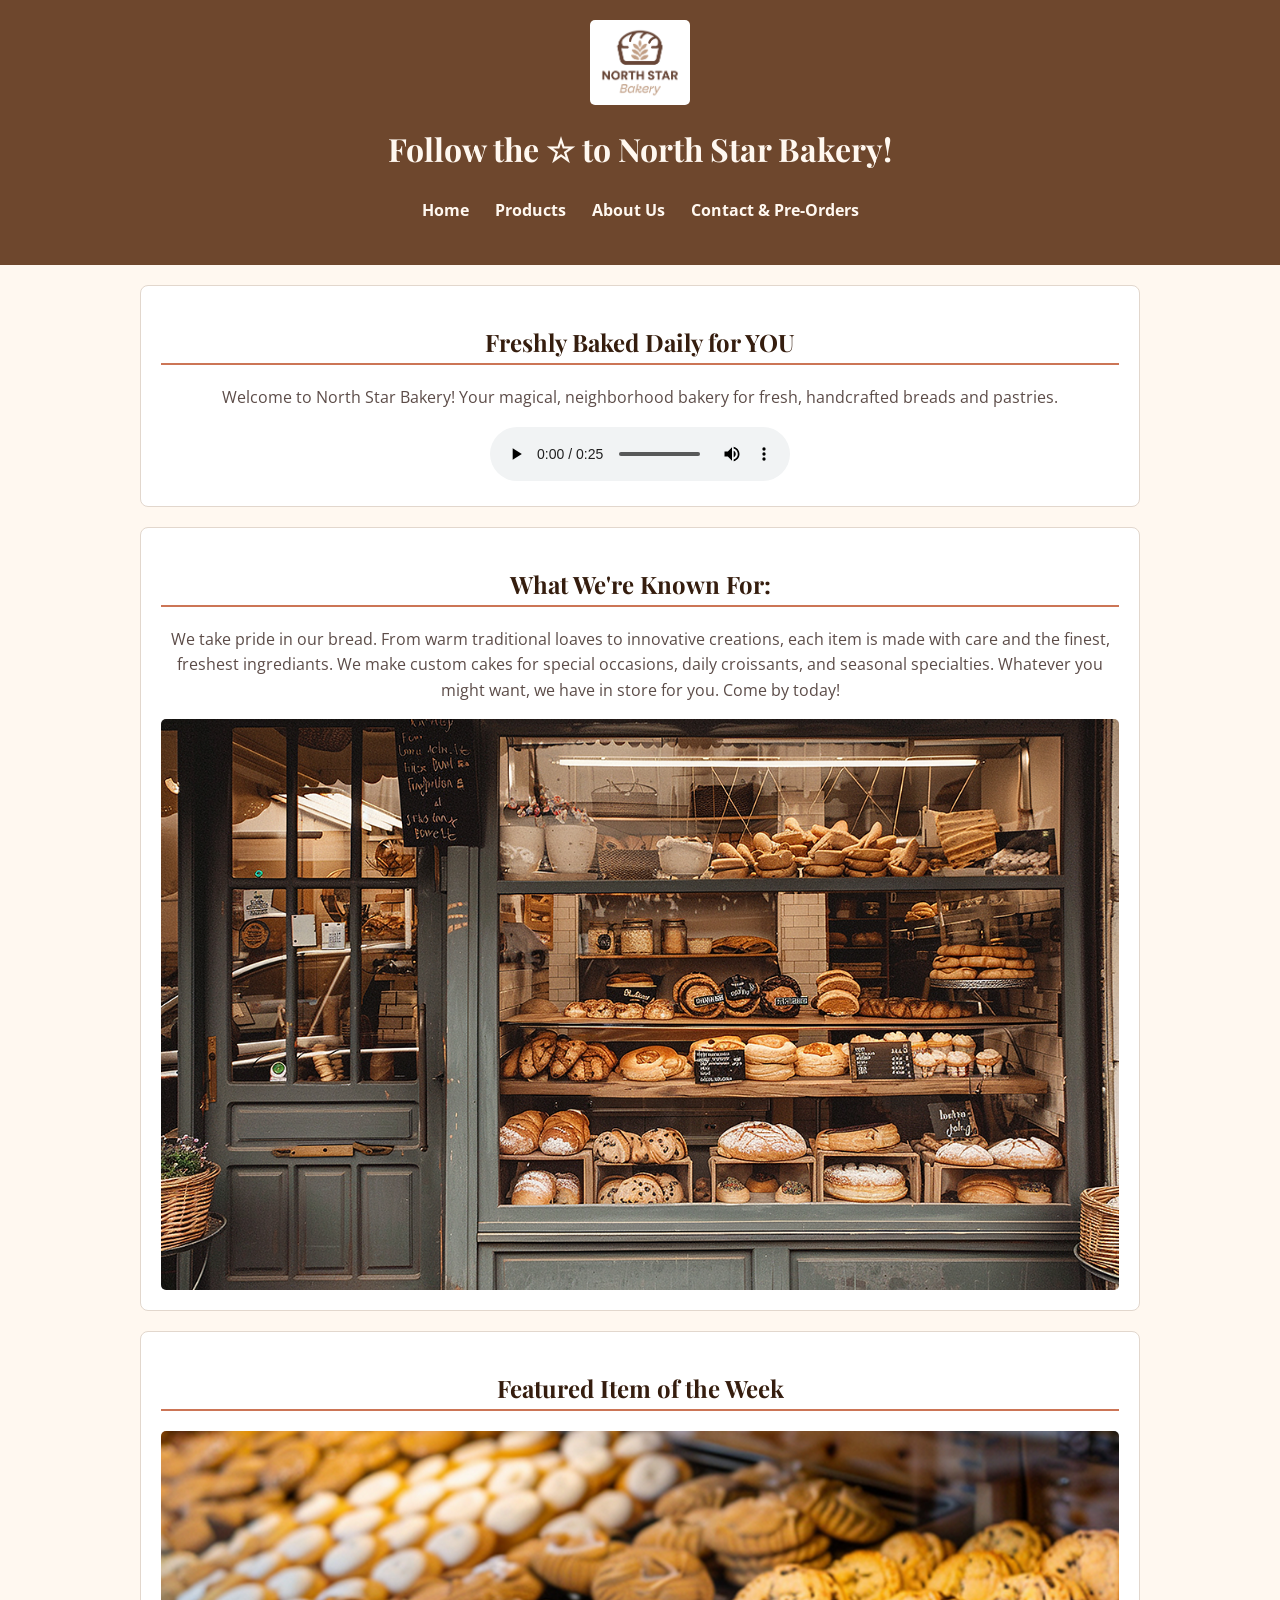
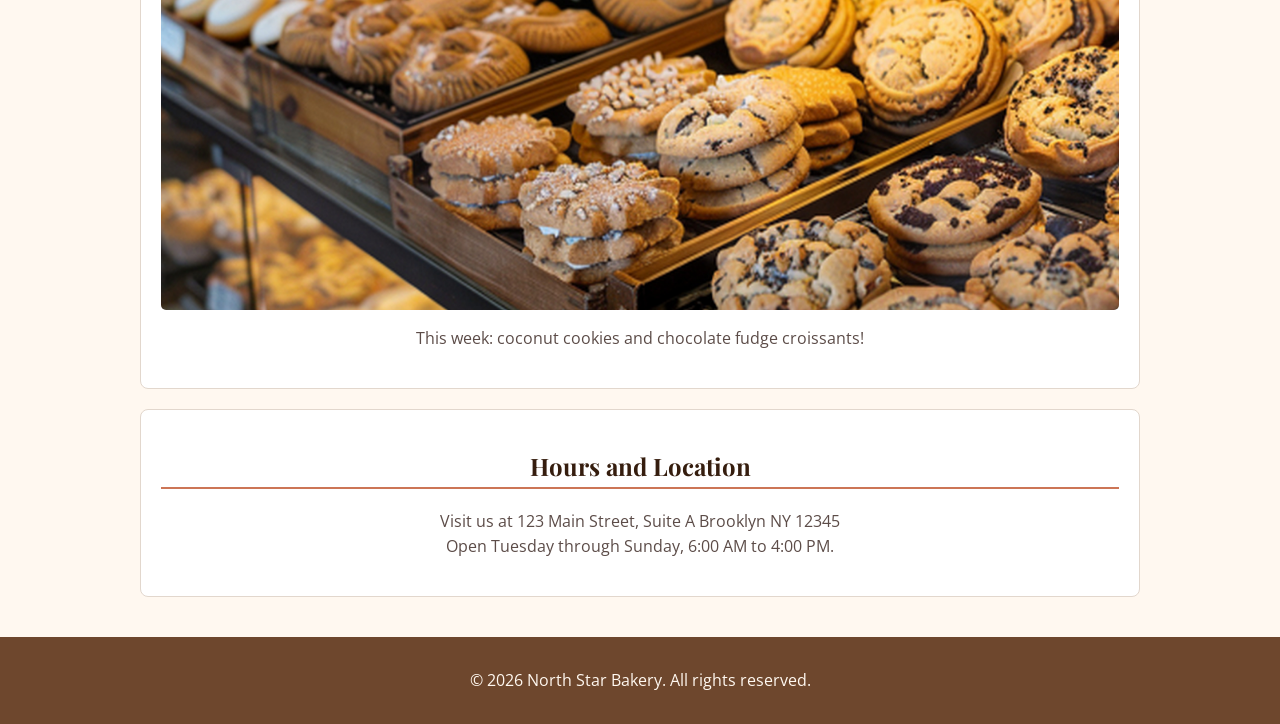
<file: html-structure/index.html>
<!DOCTYPE html>
<html lang="en">
<head>
    <meta charset="UTF-8">
    <meta name="viewport" content="width=device-width, initial-scale=1.0">
    <link rel="preconnect" href="https://fonts.googleapis.com">
    <link rel="preconnect" href="https://fonts.gstatic.com" crossorigin>
    <link href="https://fonts.googleapis.com/css2?family=Open+Sans:wght@400;600&family=Playfair+Display:wght@600;700&display=swap" rel="stylesheet">
    <link rel="stylesheet" href="css/styles.css">
    <title>North Star Bakery - ☆</title>
</head>
<body>

    <header>
        <img src="pictures-and-videos/bakery-logo_c.png" alt="North Star Bakery Logo">
        <h1>Follow the ☆ to North Star Bakery! </h1>
        <nav>
            <ul>
                <li><a href="index.html">Home</a></li>
                <li><a href="products.html">Products</a></li>
                <li><a href="about.html">About Us</a></li>
                <li><a href="contact.html">Contact & Pre-Orders</a></li>
            </ul>
        </nav>
    </header>

    <main>
        <section>
            <h2>Freshly Baked Daily for YOU</h2>
            <p>Welcome to North Star Bakery! Your magical, neighborhood bakery for fresh, handcrafted breads and pastries. </p>
            
            <audio controls>
                <source src="pictures-and-videos/bakery-welcome_c.mp3" type="audio/mpeg">
                Unfortunately, your browser is unable to support the audio element. 
            </audio>
            
        </section>

        <section>
            <h2>What We're Known For:</h2>
            <p>We take pride in our bread. From warm traditional loaves to innovative creations, each item is made with care and the finest, freshest ingrediants.
                We make custom cakes for special occasions, daily croissants, and seasonal specialties. Whatever you might want, we have in store for you. Come by today! </p>
            <img src="pictures-and-videos/bakery-storefront_c.png" alt="Front view of the North Star Bakery storefront with welcoming window displays">
        </section>

        <section>
            <h2>Featured Item of the Week</h2>
            <picture>
                <source media="(min-width: 800px)" srcset="pictures-and-videos/bakery-feature-large_c.png">
                <img src="pictures-and-videos/bakery-feature-small_c.png" alt="Fresh out of the oven: pastry of the week!">
                <p>This week: coconut cookies and chocolate fudge croissants!</p>
            </picture>
        </section>

        <section>
            <h2>Hours and Location</h2>
            <p> Visit us at 123 Main Street, Suite A Brooklyn NY 12345<br>
                Open Tuesday through Sunday, 6:00 AM to 4:00 PM.</p>
        </section>
    </main>

    <footer>
        <p> © 2026 North Star Bakery. All rights reserved. </p>
    </footer>
    <script src="script.js"></script>

</body>
</html>
</file>
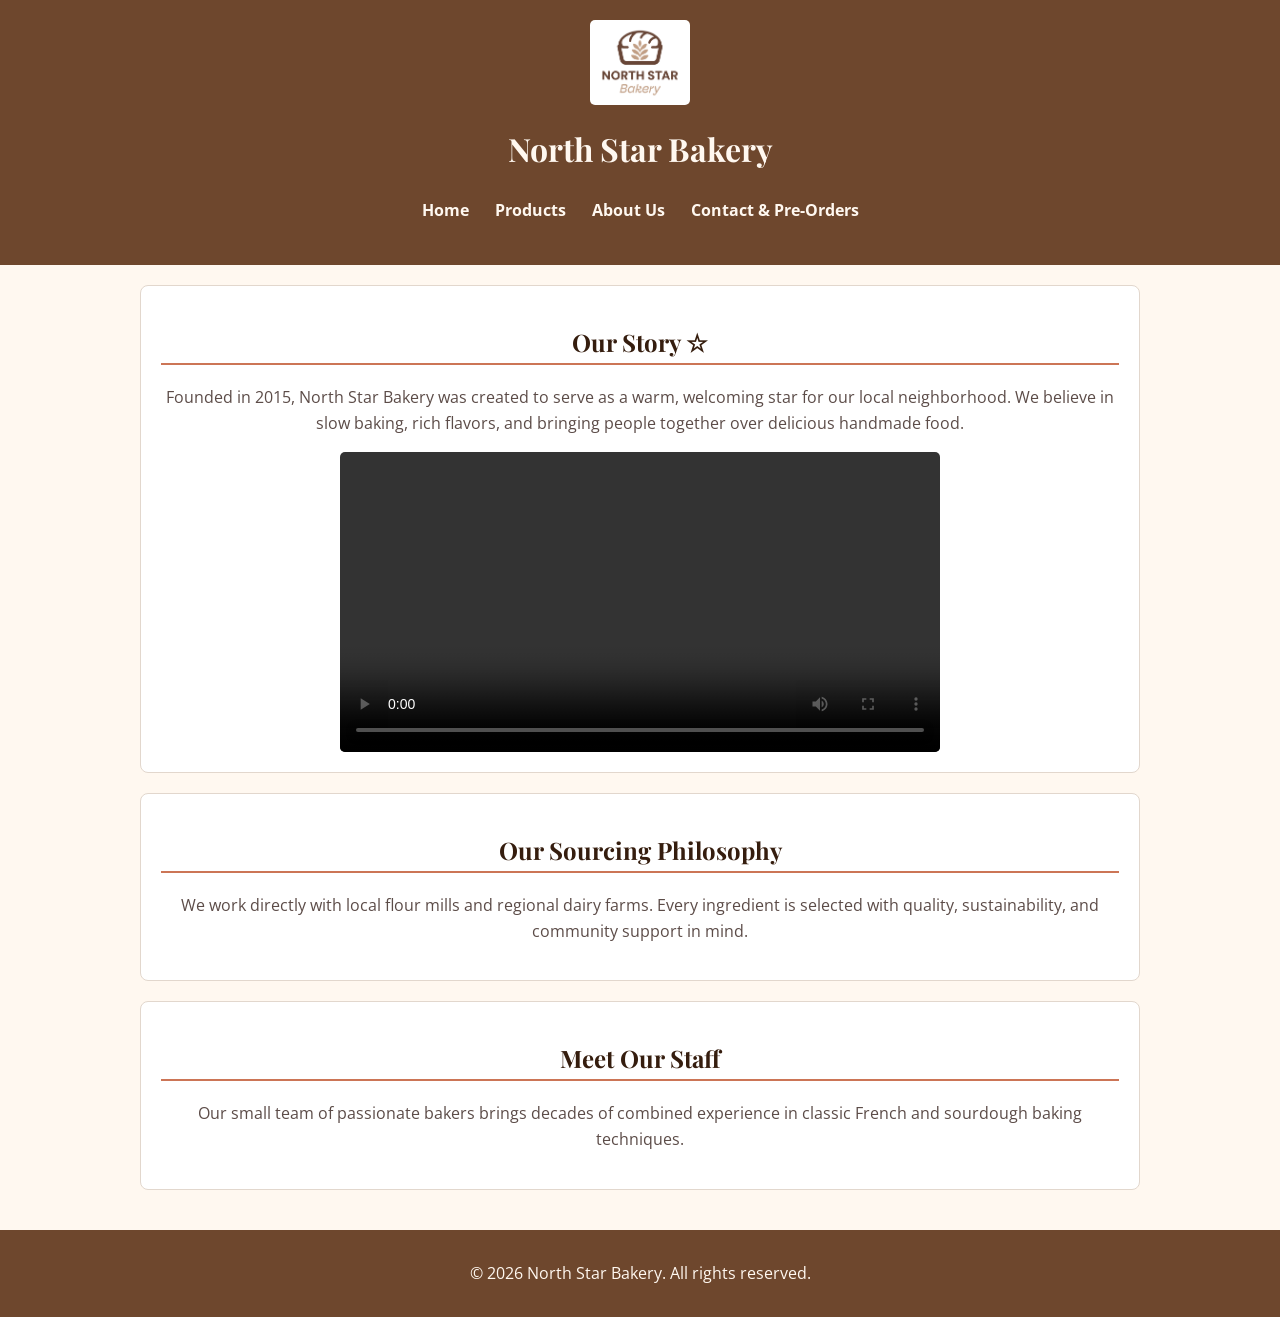
<file: html-structure/about.html>
<!DOCTYPE html>
<html lang="en">
<head>
    <meta charset="UTF-8">
    <meta name="viewport" content="width=device-width, initial-scale=1.0">
    <link rel="preconnect" href="https://fonts.googleapis.com">
    <link rel="preconnect" href="https://fonts.gstatic.com" crossorigin>
    <link href="https://fonts.googleapis.com/css2?family=Open+Sans:wght@400;600&family=Playfair+Display:wght@600;700&display=swap" rel="stylesheet">
    <link rel="stylesheet" href="css/styles.css">
    <title>North Star Bakery - About Us</title>
</head>
<body>

    <header>
        <img src="pictures-and-videos/bakery-logo_c.png" alt="North Star Bakery Logo">
        <h1>North Star Bakery</h1>
        <nav>
            <ul>
                <li><a href="index.html">Home</a></li>
                <li><a href="products.html">Products</a></li>
                <li><a href="about.html">About Us</a></li>
                <li><a href="contact.html">Contact & Pre-Orders</a></li>
            </ul>
        </nav>
    </header>

    <main>
        <section>
            <h2>Our Story ☆</h2>
            <p>Founded in 2015, North Star Bakery was created to serve as a warm, welcoming star for our local neighborhood. We believe in slow baking, rich flavors, and bringing people together over delicious handmade food. </p>
            
            <video controls width="600">
                <source src="pictures-and-videos/bakery-behind-scenes_c.mp4" type="video/mp4">
                Your browser does not support the video tag.
            </video>
        </section>

        <section>
            <h2>Our Sourcing Philosophy</h2>
            <p>We work directly with local flour mills and regional dairy farms. Every ingredient is selected with quality, sustainability, and community support in mind.</p>
        </section>

        <section>
            <h2>Meet Our Staff</h2>
            <p>Our small team of passionate bakers brings decades of combined experience in classic French and sourdough baking techniques. </p>
        </section>
    </main>

    <footer>
        <p> © 2026 North Star Bakery. All rights reserved. </p>
    </footer>
    <script src="script.js"></script>

</body>
</html>
</file>
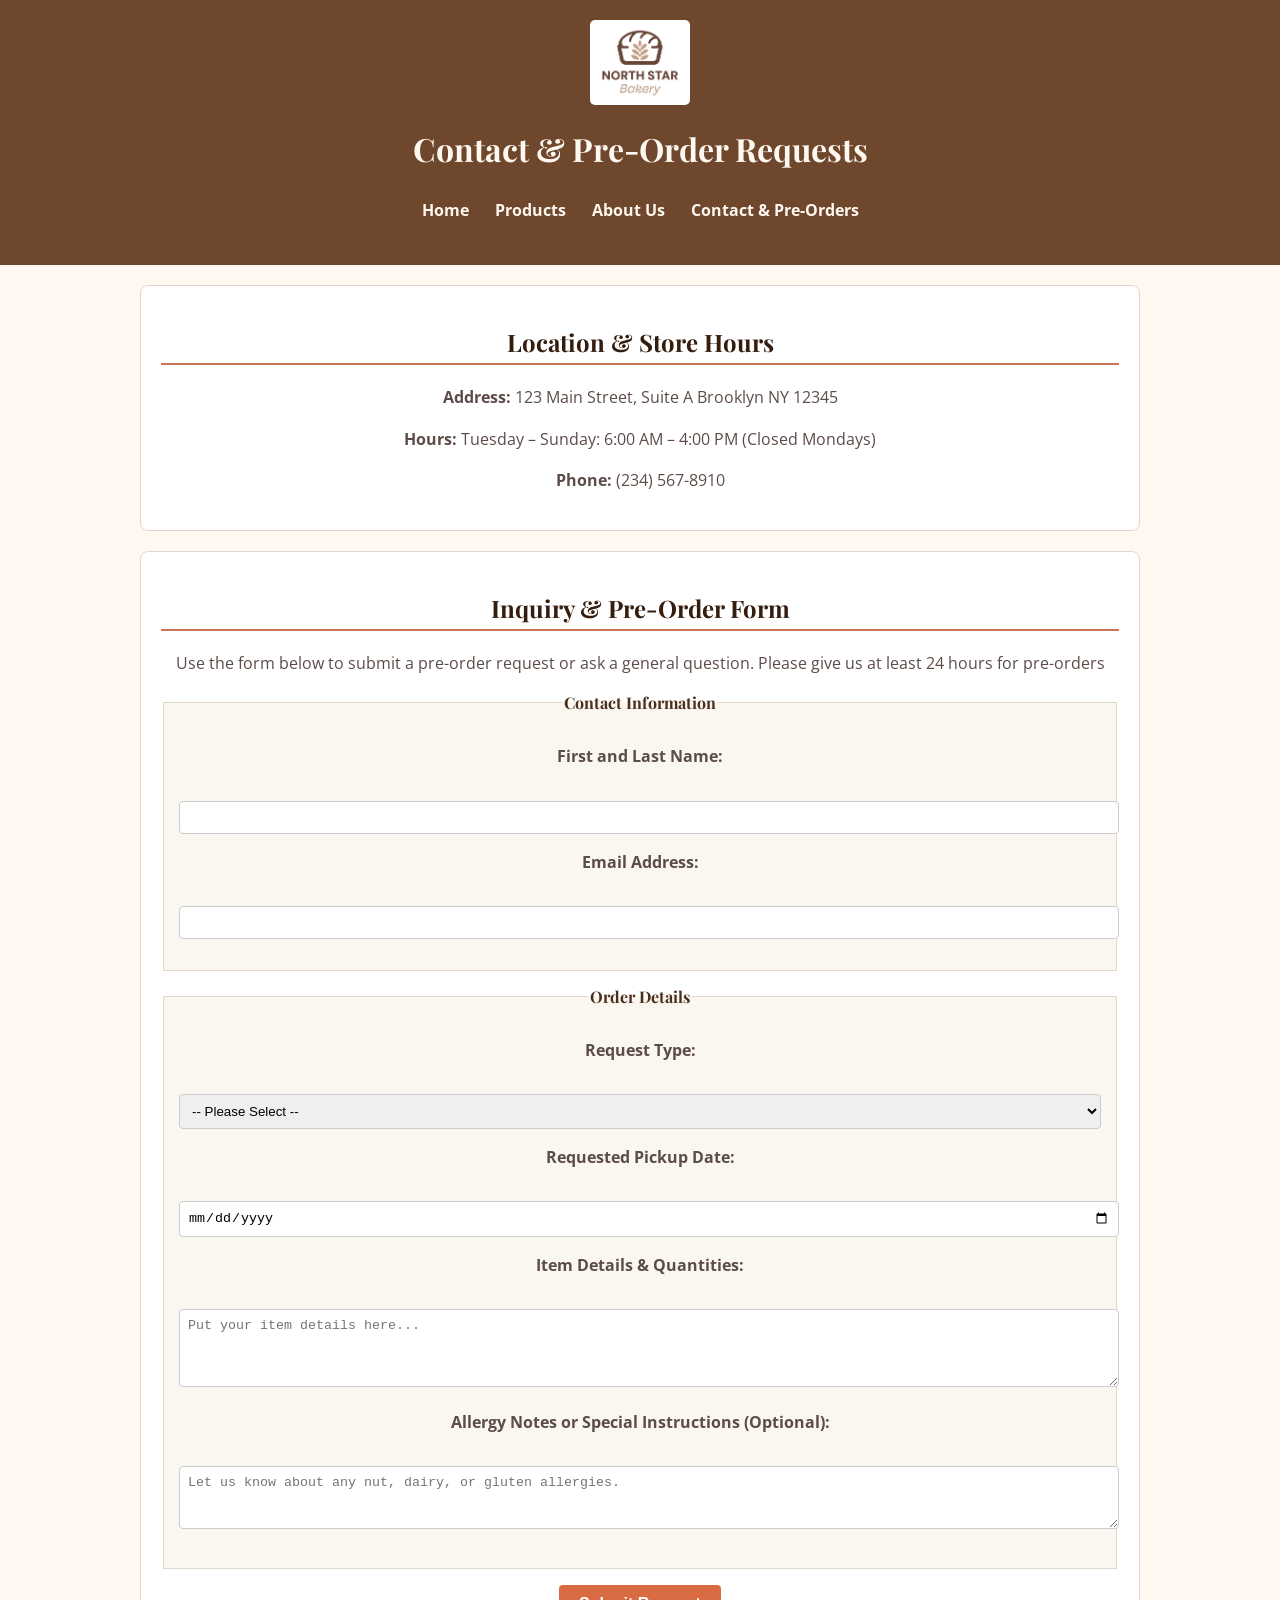
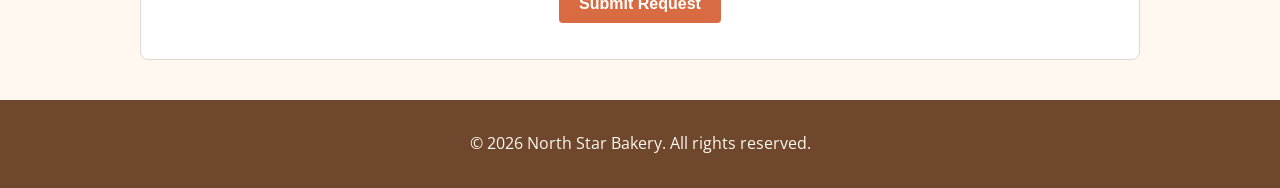
<file: html-structure/contact.html>
<!DOCTYPE html>
<html lang="en">
<head>
    <meta charset="UTF-8">
    <meta name="viewport" content="width=device-width, initial-scale=1.0">
    <link rel="preconnect" href="https://fonts.googleapis.com">
    <link rel="preconnect" href="https://fonts.gstatic.com" crossorigin>
    <link href="https://fonts.googleapis.com/css2?family=Open+Sans:wght@400;600&family=Playfair+Display:wght@600;700&display=swap" rel="stylesheet">
    <link rel="stylesheet" href="css/styles.css">
    <title>North Star Bakery - Contact & Pre-Orders</title>
</head>
<body>
    
    <header>
        <img src="pictures-and-videos/bakery-logo_c.png" alt="North Star Bakery Logo">
        <h1>Contact & Pre-Order Requests</h1>
        <nav>
            <ul>
                <li><a href="index.html">Home</a></li>
                <li><a href="products.html">Products</a></li>
                <li><a href="about.html">About Us</a></li>
                <li><a href="contact.html">Contact & Pre-Orders</a></li>
            </ul>
        </nav>
    </header>
    <main>
        <section>
            <h2>Location & Store Hours</h2>
            <p><strong>Address:</strong> 123 Main Street, Suite A Brooklyn NY 12345</p>
            <p><strong>Hours:</strong> Tuesday – Sunday: 6:00 AM – 4:00 PM (Closed Mondays)</p>
            <p><strong>Phone:</strong> (234) 567-8910</p>
        </section>

        <section>
            <h2>Inquiry & Pre-Order Form</h2>
            <p>Use the form below to submit a pre-order request or ask a general question. Please give us at least 24 hours for pre-orders</p>
            
            <form>
                <fieldset>
                    <legend>Contact Information</legend>
                    
                    <p>
                        <label for="full-name">First and Last Name:</label><br>
                        <input type="text" id="full-name" name="full_name" required>
                    </p>
                    
                    <p>
                        <label for="email">Email Address:</label><br>
                        <input type="email" id="email" name="email" required>
                    </p>
                </fieldset>

                <fieldset>
                    <legend>Order Details</legend>

                    <p>
                        <label for="request-type">Request Type:</label><br>
                        <select id="request-type" name="request_type" required>
                            <option value="">-- Please Select --</option>
                            <option value="pre-order">Pre-Order</option>
                            <option value="general-inquiry">General Question</option>
                            <option value="catering">Catering Inquiry</option>
                        </select>
                    </p>

                    <p>
                        <label for="pickup-date">Requested Pickup Date:</label><br>
                        <input type="date" id="pickup-date" name="pickup_date" required>
                    </p>

                    <p>
                        <label for="item-details">Item Details & Quantities:</label><br>
                        <textarea id="item-details" name="item_details" rows="4" cols="40" placeholder="Put your item details here..." required></textarea>
                    </p>

                    <p>
                        <label for="allergy-notes">Allergy Notes or Special Instructions (Optional):</label><br>
                        <textarea id="allergy-notes" name="allergy_notes" rows="3" cols="40" placeholder="Let us know about any nut, dairy, or gluten allergies."></textarea>
                    </p>
                </fieldset>

                <p>
                    <button type="submit">Submit Request</button>
                </p>
            </form>
        </section>
    </main>
    <footer>
        <p> © 2026 North Star Bakery. All rights reserved. </p>
    </footer>
  <script src="script.js"></script>
</body>
</html>
</file>
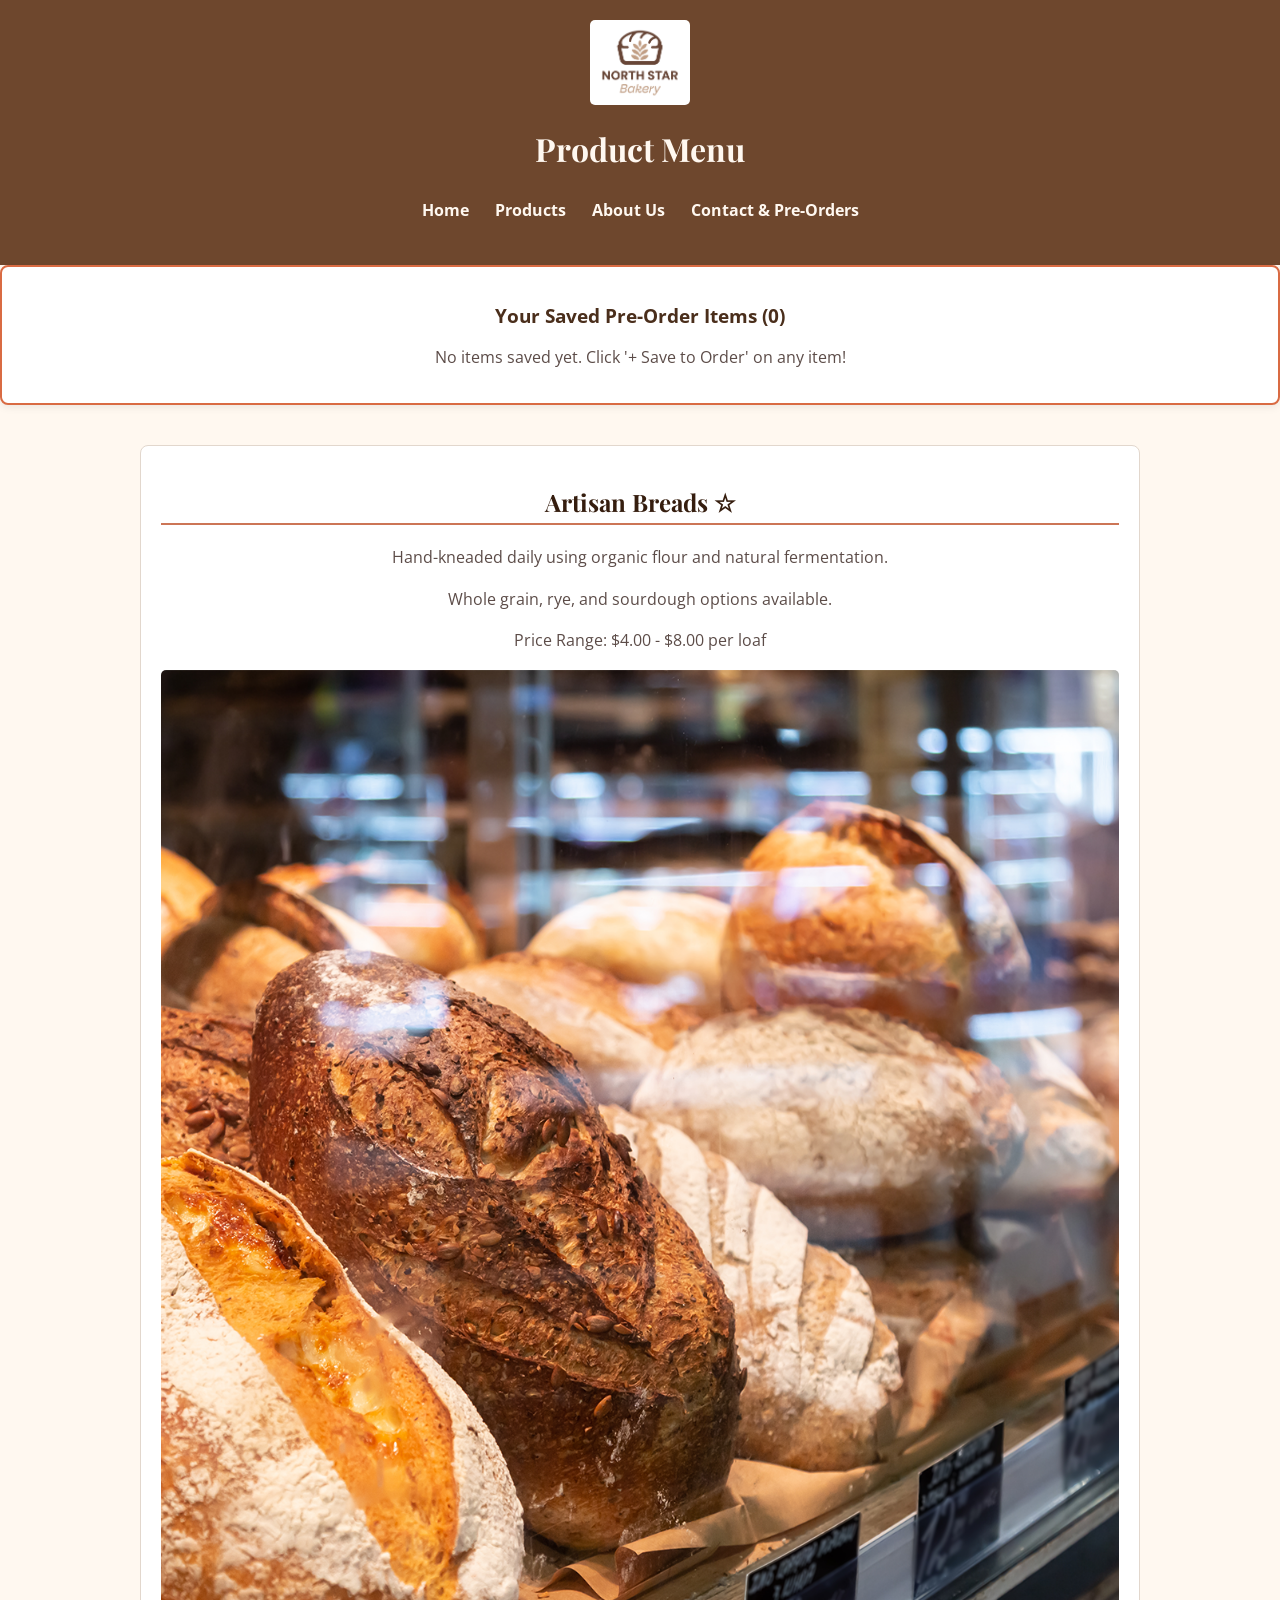
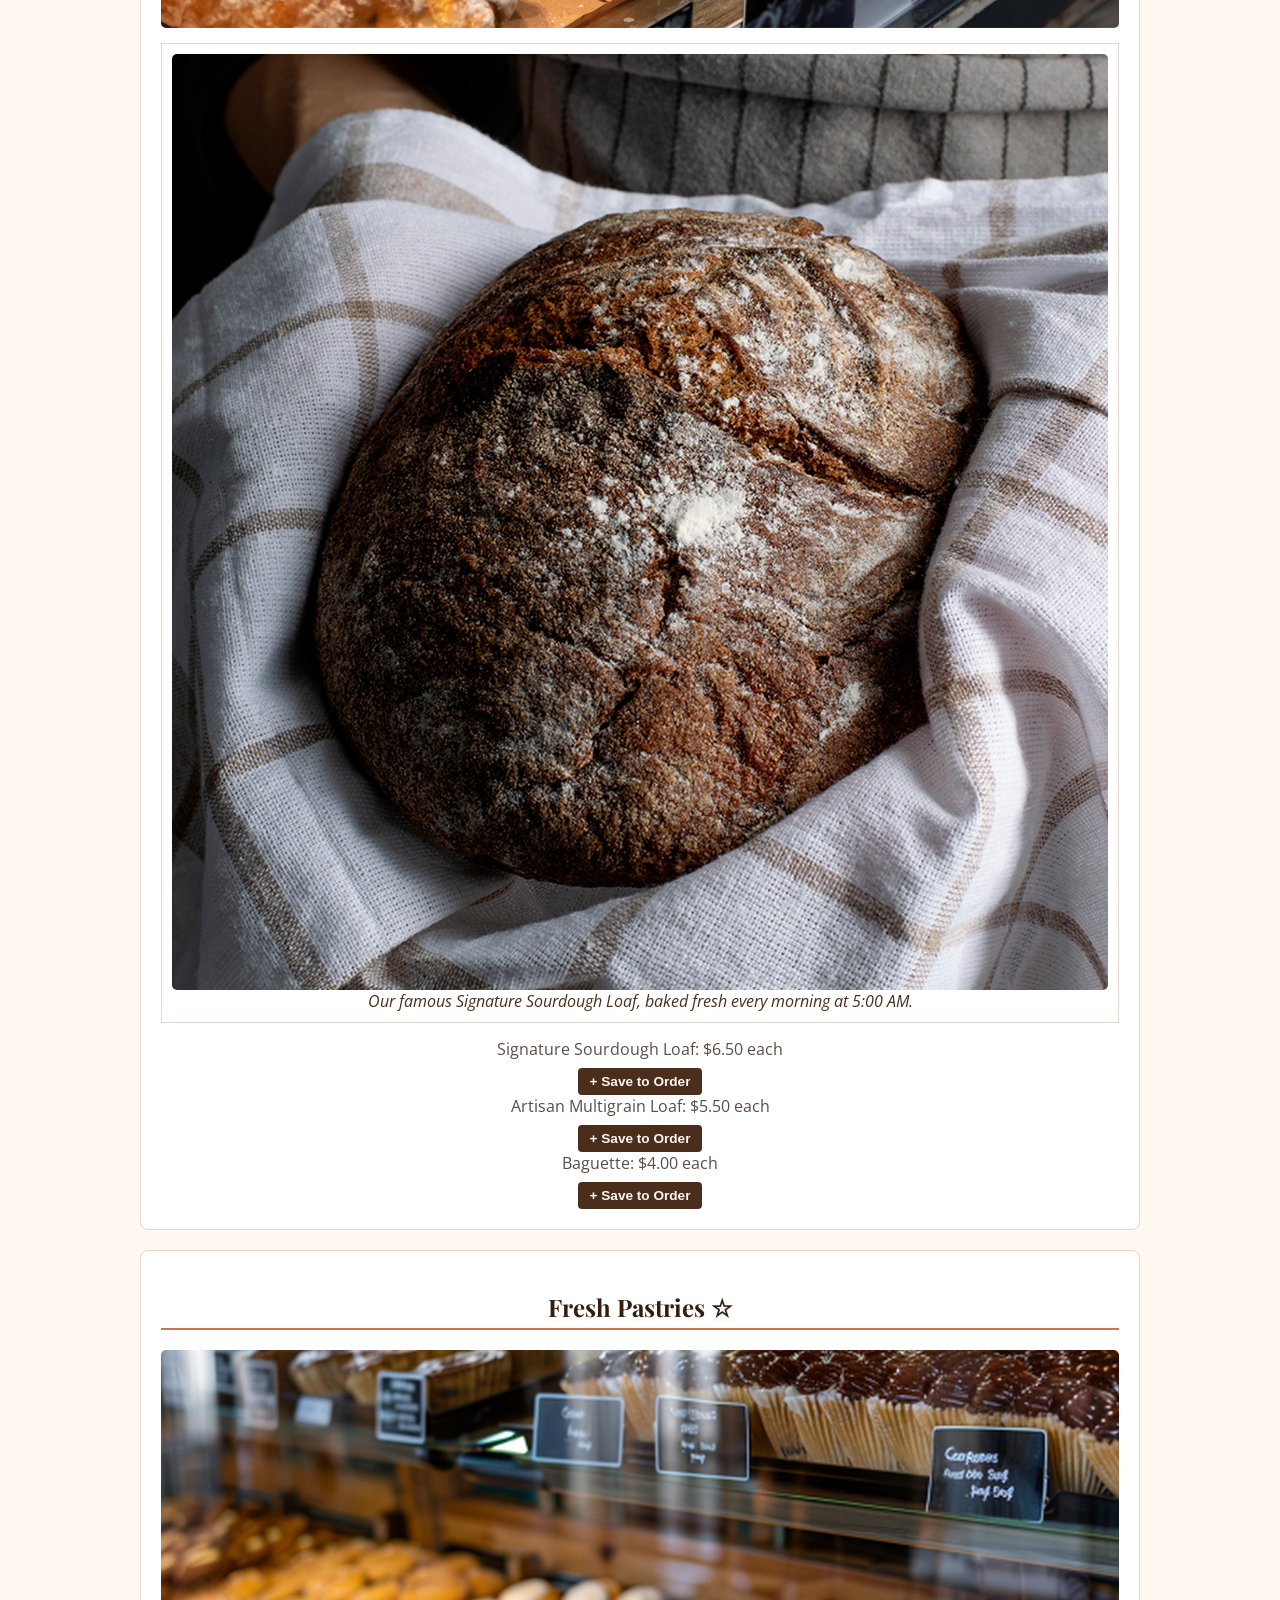
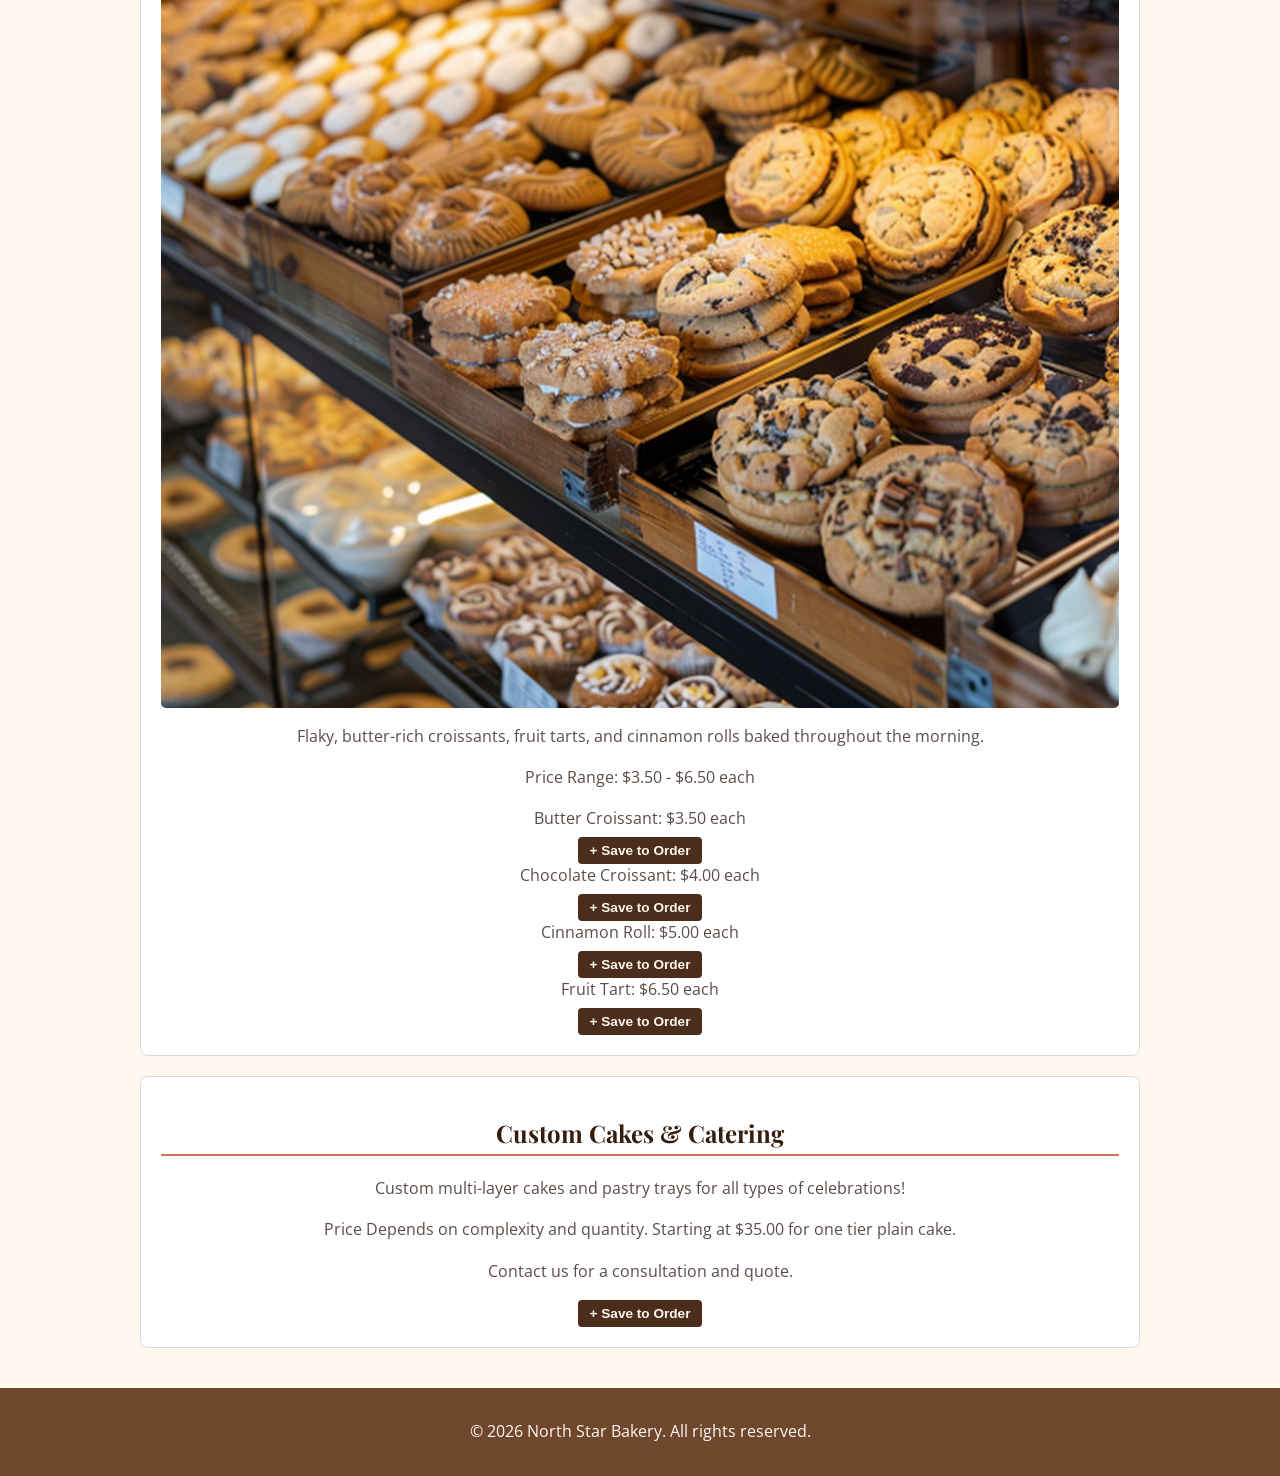
<file: html-structure/products.html>
<!DOCTYPE html>
<html lang="en">
<head>
    <meta charset="UTF-8">
    <meta name="viewport" content="width=device-width, initial-scale=1.0">
    <link rel="preconnect" href="https://fonts.googleapis.com">
    <link rel="preconnect" href="https://fonts.gstatic.com" crossorigin>
    <link href="https://fonts.googleapis.com/css2?family=Open+Sans:wght@400;600&family=Playfair+Display:wght@600;700&display=swap" rel="stylesheet">
    <link rel="stylesheet" href="css/styles.css">
    <title>North Star Bakery – ☆ Products ☆</title>
</head>
<body>

    <header>
        <img src="pictures-and-videos/bakery-logo_c.png" alt="North Star Bakery Logo">
        <h1>Product Menu</h1>
        <nav>
            <ul>
                <li><a href="index.html">Home</a></li>
                <li><a href="products.html">Products</a></li>
                <li><a href="about.html">About Us</a></li>
                <li><a href="contact.html">Contact & Pre-Orders</a></li>
            </ul>
        </nav>
    </header>
    <div class="fav-summary">
        <h3>Your Saved Pre-Order Items (<span id="fav-count">0</span>)</h3>
        <div id="fav-list"><p>No items saved yet. Click '+ Save to Order' on any item!</p></div>
    </div>
    <main>
        <section>
            <h2>Artisan Breads ☆</h2>
            <p>Hand-kneaded daily using organic flour and natural fermentation. </p>
            <p>Whole grain, rye, and sourdough options available.</p>
            <p>Price Range: $4.00 - $8.00 per loaf</p>
            <img src="pictures-and-videos/bakery-bread_c.png" alt="Assortment of freshly baked artisan bread loaves displayed on wooden shelves">

            <figure>
                <img src="pictures-and-videos/bakery-signature-loaf_c.png" alt="Golden brown North Star Signature Sourdough Loaf with decorative scoring">
                <figcaption>Our famous Signature Sourdough Loaf, baked fresh every morning at 5:00 AM.</figcaption>
            </figure>
            Signature Sourdough Loaf: $6.50 each
            <br>
            <button class="fav-btn" data-item="Signature Sourdough Loaf">+ Save to Order</button>
            Artisan Multigrain Loaf: $5.50 each
            <br>
            <button class="fav-btn" data-item="Artisan Multigrain Loaf">+ Save to Order</button>
            Baguette: $4.00 each
            <br>
            <button class="fav-btn" data-item="Baguette">+ Save to Order</button>
        </section>

        <section>
            <h2>Fresh Pastries ☆</h2>
            <img src="pictures-and-videos/bakery-feature-small_c.png" alt="Assortment of fresh cookies and pastries displayed in a glass case">
            <p>Flaky, butter-rich croissants, fruit tarts, and cinnamon rolls baked throughout the morning. </p>
            <p>Price Range: $3.50 - $6.50 each</p>
            Butter Croissant: $3.50 each
            <button class="fav-btn" data-item="Butter Croissant">+ Save to Order</button>
            Chocolate Croissant: $4.00 each
            <br>
            <button class="fav-btn" data-item="Chocolate Croissant">+ Save to Order</button>
            Cinnamon Roll: $5.00 each
            <br>
            <button class="fav-btn" data-item="Cinnamon Roll">+ Save to Order</button>
            Fruit Tart: $6.50 each
            <br>
            <button class="fav-btn" data-item="Fruit Tart">+ Save to Order</button>
        </section>

        <section>
            <h2>Custom Cakes & Catering</h2>
            <p>Custom multi-layer cakes and pastry trays for all types of celebrations! </p>
            <p>Price Depends on complexity and quantity. Starting at $35.00 for one tier plain cake.</p>
            <p>Contact us for a consultation and quote.</p>
            <button class="fav-btn" data-item="Custom Cake Consultation">+ Save to Order</button>
        </section>
    </main>

    <footer>
        <p>© 2026 North Star Bakery. All rights reserved.</p>
    </footer>
    <script src="script.js"></script>

</body>
</html>
</file>
<file: html-structure/css/styles.css>
:root {
    --cream: #FFF8F0;
    --brown: #6e472d;
    --terracotta: #D96B43;
    --charcoal: #2C2523;
}

body {
    background-color: #FFF8F0;
    color: #5c4c48;
    font-family: 'Open Sans', sans-serif;
    margin: 0;
    padding: 0;
    justify-content: center;
    text-align: center;
}

main {
    max-width: 1000px;
    margin: 0 auto;
    padding: 20px;
}

h1, h2 {
    font-family: 'Playfair Display', serif;
    color: #351d0e;
}

h1 {
    font-size: 32px;
    text-align: center;
}

h2 {
    font-size: 24px;
    border-bottom: 2px solid #cc7556;
    padding-bottom: 5px;
    margin-top: 20px;
}

p {
    line-height: 1.6;
}

header {
    background-color: #6e472d;
    color: #FFF8F0;
    text-align: center;
    padding: 20px;
    justify-content: center;
}

header h1 {
    color: #FFF8F0;
}

header img {
    max-width: 100px;
}

nav ul {
    list-style-type: none;
    padding: 0;
    display: flex;
    flex-direction: column;
    gap: 10px;
    justify-content: center;
    text-align: center;
}

nav a {
    color: #FFF8F0;
    text-decoration: none;
    font-weight: bold;
    padding: 8px;
    background-color: #D96B43;
    display: block;
    border-radius: 4px;
}

nav a:hover {
    background-color: #FFF8F0;
    color: #4A2E1B;
}

img, video {
    max-width: 100%;
    height: auto;
    border-radius: 5px;
    display: block;
    margin: 0 auto;
}

figure {
    background-color: #FFFFFF;
    padding: 10px;
    border: 1px solid #E2D7CD;
    margin: 15px 0;
}

figcaption {
    font-style: italic;
    color: #4A2E1B;
    text-align: center;
}

section {
    background-color: #FFFFFF;
    padding: 20px;
    margin-bottom: 20px;
    border-radius: 8px;
    border: 1px solid #E2D7CD;
}

fieldset {
    border: 1px solid #E2D7CD;
    padding: 15px;
    margin-bottom: 15px;
    background-color: #FAF6F0;
}

legend {
    font-family: 'Playfair Display', serif;
    font-weight: bold;
    color: #4A2E1B;
}

label {
    display: block;
    font-weight: bold;
    margin-top: 10px;
}

input, select, textarea {
    width: 100%;
    padding: 8px;
    margin-top: 5px;
    border: 1px solid #CCC;
    border-radius: 4px;
}

button {
    background-color: #D96B43;
    color: #FFFFFF;
    font-size: 16px;
    font-weight: bold;
    padding: 10px 20px;
    border: none;
    border-radius: 4px;
    cursor: pointer;
    display: block;
    margin: 15px auto 0 auto;
}

button:hover {
    background-color: #4A2E1B;
}

footer {
    background-color: #6e472d;
    color: #FFF8F0;
    text-align: center;
    padding: 15px;
}

@media (min-width: 768px) {
    nav ul {
        flex-direction: row;
        justify-content: center;
    }

    nav a {
        background-color: transparent;
    }

    .grid-container {
        display: flex;
        gap: 20px;
    }

    .grid-container section {
        flex: 1;
    }

    .fav-btn {
    background-color: #4A2E1B;
    color: #FFF8F0;
    border: none;
    padding: 6px 12px;
    border-radius: 4px;
    cursor: pointer;
    font-size: 0.85rem;
    margin-top: 8px;
    }

    .fav-btn.saved {
    background-color: #2e6b38;
    }

    .fav-summary {
    background-color: #FFFFFF;
    border: 2px solid #D96B43;
    padding: 16px;
    border-radius: 8px;
    margin-bottom: 20px;
    text-align: center;
    box-shadow: 0 2px 8px rgba(0, 0, 0, 0.08);
    }

.fav-summary h3 {
    margin-bottom: 10px;
    font-size: 1.2rem;
    color: #4A2E1B;
    }

.fav-summary ul {
    list-style-type: none;
    padding: 0;
    margin: 10px 0;
    }

.fav-summary li {
    padding: 4px 0;
    font-weight: 600;
    color: #2C2523;
    }

.clear-btn {
    background-color: transparent;
    color: #c92a2a;
    border: 1px solid #c92a2a;
    padding: 4px 10px;
    border-radius: 4px;
    cursor: pointer;
    font-size: 0.8rem;
    margin-top: 8px;
    }

.clear-btn:hover {
    background-color: #c92a2a;
    color: #FFFFFF;
    }

    .error-message {
    color: #c92a2a;
    font-size: 0.85rem;
    font-weight: bold;
    display: block;
    margin-top: 4px;
    }

    .input-error {
    border: 2px solid #c92a2a !important;
    background-color: #fff5f5;
    }
}
</file>
